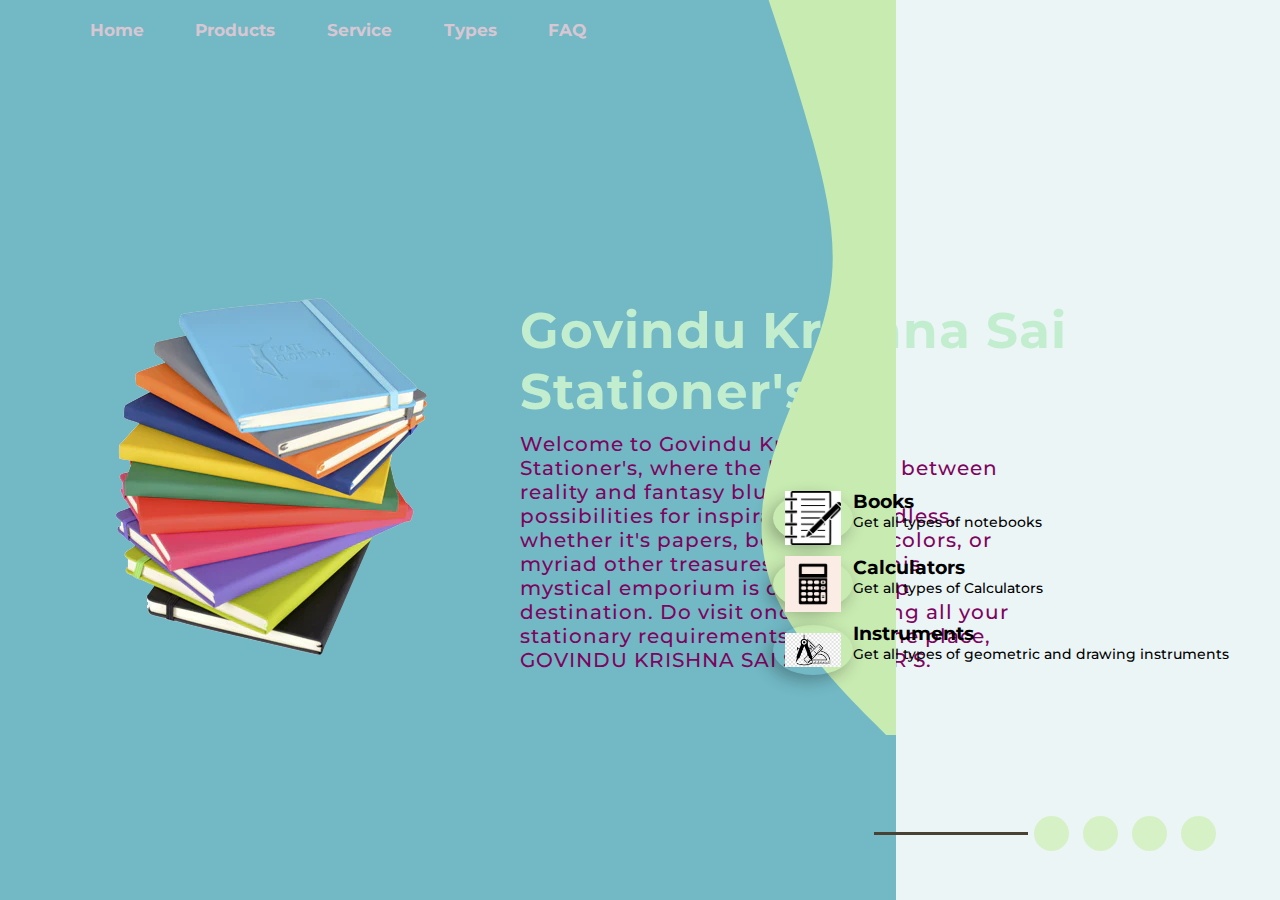
<file: Sai Landing page- Task 1/index.html>
<!DOCTYPE html>
<html lang="en">

<head>
    <meta charset="UTF-8">
    <meta http-equiv="X-UA-Compatible" content="IE=edge">
    <meta name="viewport" content="width=device-width, initial-scale=1.0">
    <title>Task 1</title>
    <link rel="stylesheet" href="https://unpkg.com/swiper@8/swiper-bundle.min.css">
    <link rel="stylesheet" href="https://use.fontawesome.com/releases/v5.15.4/css/all.css"
        integrity="sha384-DyZ88mC6Up2uqS4h/KRgHuoeGwBcD4Ng9SiP4dIRy0EXTlnuz47vAwmeGwVChigm" crossorigin="anonymous">
    <link rel="stylesheet" href="style.css">
</head>

<body>
    <div class="container">
        <div class="wave">
            <img src="bg.png">
        </div>

        <nav>
            <ul>
                <li><a href="#">Home</a></li>
                <li><a href="#">Products</a></li>
                <li><a href="#">Service</a></li>
                <li><a href="#">Types</a></li>
                <li><a href="#">FAQ</a></li>

            </ul>

        </nav>
        <div class="imp-content">
            <div class="image-staionary">
                <div class="swiper mySwiper">
                    <div class="swiper-wrapper">

                        <div class="swiper-slide"><img src="img2.png" alt=""></div>
                        <div class="swiper-slide"><img src="img1.png" alt=""></div>
                        <div class="swiper-slide"><img src="cp.jpeg" alt=""></div>
                        <div class="swiper-slide"><img src="stst.jpeg" alt=""></div>
                        <div class="swiper-slide"><img src="pencil.jpeg" alt=""></div>

                    </div>

                </div>

            </div>
            <div class="imp-text">
                <h1>Govindu Krishna Sai Stationer's</h1>
                <p>
                    Welcome to Govindu Krishna Sai Stationer's, where the boundaries between reality and fantasy blur, and the possibilities for inspiration are endless, whether it's papers, books, pens, colors, or myriad other treasures we seek, this mystical emporium is our one-stop destination. 
                    Do visit once!!! Meeting all your stationary requirements at only one place, GOVINDU KRISHNA SAI STATIONER'S.
                </p>
                <button>Know more</button>
            </div>
        </div>
        <div class="right">
            <div class="box">
                <div class="image">
                    <img src="plogo.png" alt="">
                </div>
                <div class="inner-box">
                    <h3>Books</h3>
                    <p>Get all types of notebooks</p>
                </div>
            </div>
            <div class="box">
                <div class="image">
                    <img src="calci.png" alt="">
                </div>
                <div class="inner-box">
                    <h3>Calculators</h3>
                    <p>Get all types of Calculators</p>
                </div>
            </div>
            <div class="box">
                <div class="image">
                    <img src="geo.png" alt="">
                </div>
                <div class="inner-box">
                    <h3>Instruments</h3>
                    <p>Get all types of geometric and drawing instruments</p>
                </div>
            </div>
        </div>
        <div class="social-links">
            <i class="fab fa-instagram"></i>
            <i class="fab fa-facebook-f"></i>
            <i class="fab fa-twitter"></i>
            <i class="far fa-envelope"></i>


        </div>
    </div>
    <script src="https://unpkg.com/swiper@8/swiper-bundle.min.js"></script>

    <script>
        var swiper = new Swiper(".mySwiper", {
            slidesPerView: 1,
            spaceBetween: 30,
            loop: true,
        });
    </script>
</body>

</html>
</file>
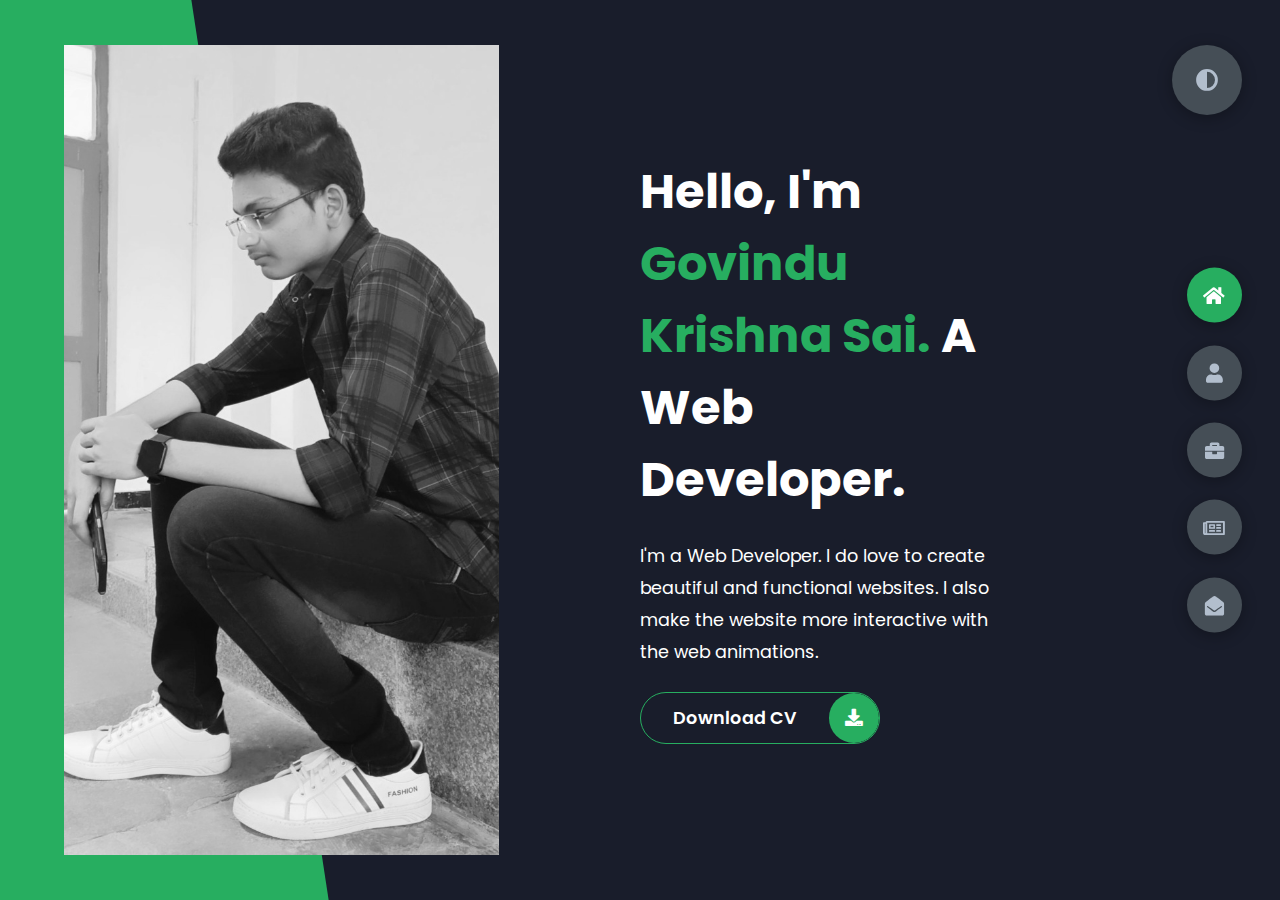
<file: Sai Portfolio- Task 2/index.html>
<!DOCTYPE html>
<html lang="en">
<head>
    <meta charset="UTF-8">
    <meta http-equiv="X-UA-Compatible" content="IE=edge">
    <meta name="viewport" content="width=device-width, initial-scale=1.0">
    <title>Portfolio</title>
    <link rel="stylesheet" href="styles/styles.css">
    <link rel="preconnect" href="https://fonts.googleapis.com">
    <link rel="preconnect" href="https://fonts.gstatic.com" crossorigin>
    <link rel="stylesheet" href="https://cdnjs.cloudflare.com/ajax/libs/font-awesome/5.15.4/css/all.min.css" integrity="sha512-1ycn6IcaQQ40/MKBW2W4Rhis/DbILU74C1vSrLJxCq57o941Ym01SwNsOMqvEBFlcgUa6xLiPY/NS5R+E6ztJQ==" crossorigin="anonymous" referrerpolicy="no-referrer" />
    <link href="https://fonts.googleapis.com/css2?family=Poppins:wght@400;500;600;700;800&display=swap" rel="stylesheet">
</head>
<body class="main-content">
    <header class="container header active" id="home">
        <div class="header-content">
            <div class="left-header">
                <div class="h-shape"></div>
                <div class="image">
                    <img src="Saiii Portfolio.jpg" alt="">
                </div>
            </div>
            <div class="right-header">
                <h1 class="name">
                    Hello, I'm <span>Govindu Krishna Sai.</span>
                    A Web Developer.
                </h1>
                <p>
                    I'm a Web Developer. I do love to create beautiful and functional websites. I also make the website more interactive with the web animations.
                </p>
                <div class="btn-con">
                    <a href="" class="main-btn">
                        <span class="btn-text">Download CV</span>
                        <span class="btn-icon"><i class="fas fa-download"></i></span>
                    </a>
                </div>
            </div>
        </div>
    </header>
    <main>
        <section class="container about" id="about">
            <div class="main-title">
                <h2>About <span>me</span><span class="bg-text">my stats</span></h2>
            </div>

            <div class="about-stats">
                <h4 class="stat-title">My Skills</h4>
                <div class="progress-bars">
                    <div class="progress-bar">
                        <p class="prog-title">html5</p>
                        <div class="progress-con">
                            <p class="prog-text">80%</p>
                            <div class="progress">
                                <span class="html"></span>
                            </div>
                        </div>
                    </div>
                    <div class="progress-bar">
                        <p class="prog-title">css3</p>
                        <div class="progress-con">
                            <p class="prog-text">95%</p>
                            <div class="progress">
                                <span class="css"></span>
                            </div>
                        </div>
                    </div>



                    <div class="progress-bar">
                        <p class="prog-title">Python</p>
                        <div class="progress-con">
                            <p class="prog-text">70%</p>
                            <div class="progress">
                                <span class="python"></span>
                            </div>
                        </div>
                    </div>
                </div>
            </div>

            

        </section>
        <section class="container" id="portfolio">
            <div class="main-title">
                <h2>My <span>Portfolio</span><span class="bg-text">My Work</span></h2>
            </div>
            <p class="port-text">
                Here is some of my work that I've done in various programming languages.
            </p>
            <div class="portfolios">
                <div class="portfolio-item">
                    <div class="image">
                        <img src="img/port1.jpg" alt="">
                    </div>
                    <div class="hover-items">
                        <h3>Project Source</h3>
                        <div class="icons">
                            <a href="#" class="icon">
                                <i class="fab fa-github"></i>
                            </a>
                            <a href="#" class="icon">
                                <i class="fab fa-behance"></i>
                            </a>
                            <a href="#" class="icon">
                                <i class="fab fa-youtube"></i>
                            </a>
                        </div>
                    </div>
                </div>
                <div class="portfolio-item">
                    <div class="image">
                        <img src="img/port2.jpg" alt="">
                    </div>
                    <div class="hover-items">
                        <h3>Project Source</h3>
                        <div class="icons">
                            <a href="#" class="icon">
                                <i class="fab fa-github"></i>
                            </a>
                            <a href="#" class="icon">
                                <i class="fab fa-behance"></i>
                            </a>
                            <a href="#" class="icon">
                                <i class="fab fa-youtube"></i>
                            </a>
                        </div>
                    </div>
                </div>
                <div class="portfolio-item">
                    <div class="image">
                        <img src="img/port3.jpg" alt="">
                    </div>
                    <div class="hover-items">
                        <h3>Project Source</h3>
                        <div class="icons">
                            <a href="#" class="icon">
                                <i class="fab fa-github"></i>
                            </a>
                            <a href="#" class="icon">
                                <i class="fab fa-behance"></i>
                            </a>
                            <a href="#" class="icon">
                                <i class="fab fa-youtube"></i>
                            </a>
                        </div>
                    </div>
                </div>
                <div class="portfolio-item">
                    <div class="image">
                        <img src="img/port4.jpg" alt="">
                    </div>
                    <div class="hover-items">
                        <h3>Project Source</h3>
                        <div class="icons">
                            <a href="#" class="icon">
                                <i class="fab fa-github"></i>
                            </a>
                            <a href="#" class="icon">
                                <i class="fab fa-behance"></i>
                            </a>
                            <a href="#" class="icon">
                                <i class="fab fa-youtube"></i>
                            </a>
                        </div>
                    </div>
                </div>
                <div class="portfolio-item">
                    <div class="image">
                        <img src="img/port5.jpg" alt="">
                    </div>
                    <div class="hover-items">
                        <h3>Project Source</h3>
                        <div class="icons">
                            <a href="#" class="icon">
                                <i class="fab fa-github"></i>
                            </a>
                            <a href="#" class="icon">
                                <i class="fab fa-behance"></i>
                            </a>
                            <a href="#" class="icon">
                                <i class="fab fa-youtube"></i>
                            </a>
                        </div>
                    </div>
                </div>
                <div class="portfolio-item">
                    <div class="image">
                        <img src="img/port2.jpg" alt="">
                    </div>
                    <div class="hover-items">
                        <h3>Project Source</h3>
                        <div class="icons">
                            <a href="#" class="icon">
                                <i class="fab fa-github"></i>
                            </a>
                            <a href="#" class="icon">
                                <i class="fab fa-behance"></i>
                            </a>
                            <a href="#" class="icon">
                                <i class="fab fa-youtube"></i>
                            </a>
                        </div>
                    </div>
                </div>
                <div class="portfolio-item">
                    <div class="image">
                        <img src="img/port7.jpg" alt="">
                    </div>
                    <div class="hover-items">
                        <h3>Project Source</h3>
                        <div class="icons">
                            <a href="#" class="icon">
                                <i class="fab fa-github"></i>
                            </a>
                            <a href="#" class="icon">
                                <i class="fab fa-behance"></i>
                            </a>
                            <a href="#" class="icon">
                                <i class="fab fa-youtube"></i>
                            </a>
                        </div>
                    </div>
                </div>
            </div>
        </section>
        <section class="container" id="blogs">
            <div class="blogs-content">
                <div class="main-title">
                    <h2>My <span>Blogs</span><span class="bg-text">My Blogs</span></h2>
                </div>
                <div class="blogs">
                    <div class="blog">
                        <img src="img/port6.jpg" alt="">
                        <div class="blog-text">
                            <h4>
                                How to Create Your Own Website
                            </h4>
                            <p>
                            </p>
                        </div>
                    </div>
                    <div class="blog">
                        <img src="img/blog1.jpg" alt="">
                        <div class="blog-text">
                            <h4>
                                How to Become an Expert in Web Design
                            </h4>
                            <p>
                            </p>
                        </div>
                    </div>
                    <div class="blog">
                        <img src="img/blog2.jpg" alt="">
                        <div class="blog-text">
                            <h4>
                                Become a Web Designer in 10 Days
                            </h4>
                            <p>
                            </p>
                        </div>
                    </div>
                    <div class="blog">
                        <img src="img/blog3.jpg" alt="">
                        <div class="blog-text">
                            <h4>
                                Debbuging made easy with Web Inspector
                            </h4>
                            <p>

                            </p>
                        </div>
                    </div>
                    <div class="blog">
                        <img src="img/port1.jpg" alt="">
                        <div class="blog-text">
                            <h4>
                                Get started with Web Design and UI Design
                            </h4>
                            <p>
                            </p>
                        </div>
                    </div>
                    <div class="blog">
                        <img src="img/port3.jpg" alt="">
                        <div class="blog-text">
                            <h4>
                                This is what you need to know about Web Design
                            </h4>
                            <p>
                            </p>
                        </div>
                    </div>
                </div>
            </div>
        </section>
        <section class="container contact" id="contact">
            <div class="contact-container">
                <div class="main-title">
                    <h2>Contact <span>Me</span><span class="bg-text">Contact</span></h2>
                </div>
                <div class="contact-content-con">
                    <div class="left-contact">
                        <h4>Contact me here.</h4>
                        <p>
                        </p>
                        <div class="contact-info">
                            <div class="contact-item">
                                <div class="icon">
                                    <i class="fas fa-map-marker-alt"></i>
                                    <span>Location</span>
                                </div>: Guntur, India
                                </p>
                            </div>
                            <div class="contact-item">
                                <div class="icon">
                                    <i class="fas fa-envelope"></i>
                                    <span>Email</span>
                                </div>:krishnasaigovindu789@gmail.com
                                </p>
                            </div>
                            <div class="contact-item">
                                <div class="icon">
                                    <i class="fas fa-user-graduate"></i>
                                    <span>Education</span>
                                </div>
                                <p>
                                    <span>:Vignan, Guntur</span>
                                </p>
                            </div>
                            <div class="contact-item">
                                <div class="icon">
                                    <i class="fas fa-user-graduate"></i>
                                    <span>Mobile Number</span>
                                </div>
                                <p>
                                    <span>: 9603213209</span>
                                </p>
                            </div>
                            <div class="contact-item">
                                <div class="icon">
                                    <i class="fas fa-globe-africa"></i>
                                    <span>Languages</span>
                                </div>
                                <p>
                                    <span>: English, Telugu, Hindi</span>
                                </p>
                            </div>
                        </div>
                        <div class="contact-icons">
                            <div class="contact-icon">
                                <a href="www.facebook.com" target="_blank">
                                    <i class="fab fa-facebook-f"></i>
                                </a>
                                <a href="#" target="_blank">
                                    <i class="fab fa-twitter"></i>
                                </a>
                                <a href="#" target="_blank">
                                    <i class="fab fa-github"></i>
                                </a>
                                <a href="#" target="_blank">
                                    <i class="fab fa-youtube"></i>
                                </a>
                            </div>
                        </div>
                    </div>
                    <div class="right-contact">
                        <form action="" class="contact-form">
                            <div class="input-control i-c-2">
                                <input type="text" required placeholder="YOUR NAME">
                                <input type="email" required placeholder="YOUR EMAIL">
                            </div>
                            <div class="input-control">
                                <input type="text" required placeholder="ENTER SUBJECT">
                            </div>
                            <div class="input-control">
                                <textarea name="" id="" cols="15" rows="8" placeholder="Message Here..."></textarea>
                            </div>
                            <div class="submit-btn">
                                <a href="#" class="main-btn">
                                    <span class="btn-text">Download CV</span>
                                    <span class="btn-icon"><i class="fas fa-download"></i></span>
                                </a>
                            </div>
                        </form>
                    </div>
                </div>
            </div>
        </section>
    </main>

    <div class="controls">
        <div class="control active-btn" data-id="home" >
            <i class="fas fa-home"></i>
        </div>
        <div class="control" data-id="about">
            <i class="fas fa-user"></i>
        </div>
        <div class="control" data-id="portfolio">
            <i class="fas fa-briefcase"></i>
        </div>
        <div class="control" data-id="blogs">
            <i class="far fa-newspaper"></i>
        </div>
        <div class="control" data-id="contact">
            <i class="fas fa-envelope-open"></i>
        </div>
    </div>
    <div class="theme-btn">
        <i class="fas fa-adjust"></i>
    </div>
    <script src="app.js"></script>
</body>
</html>
</file>
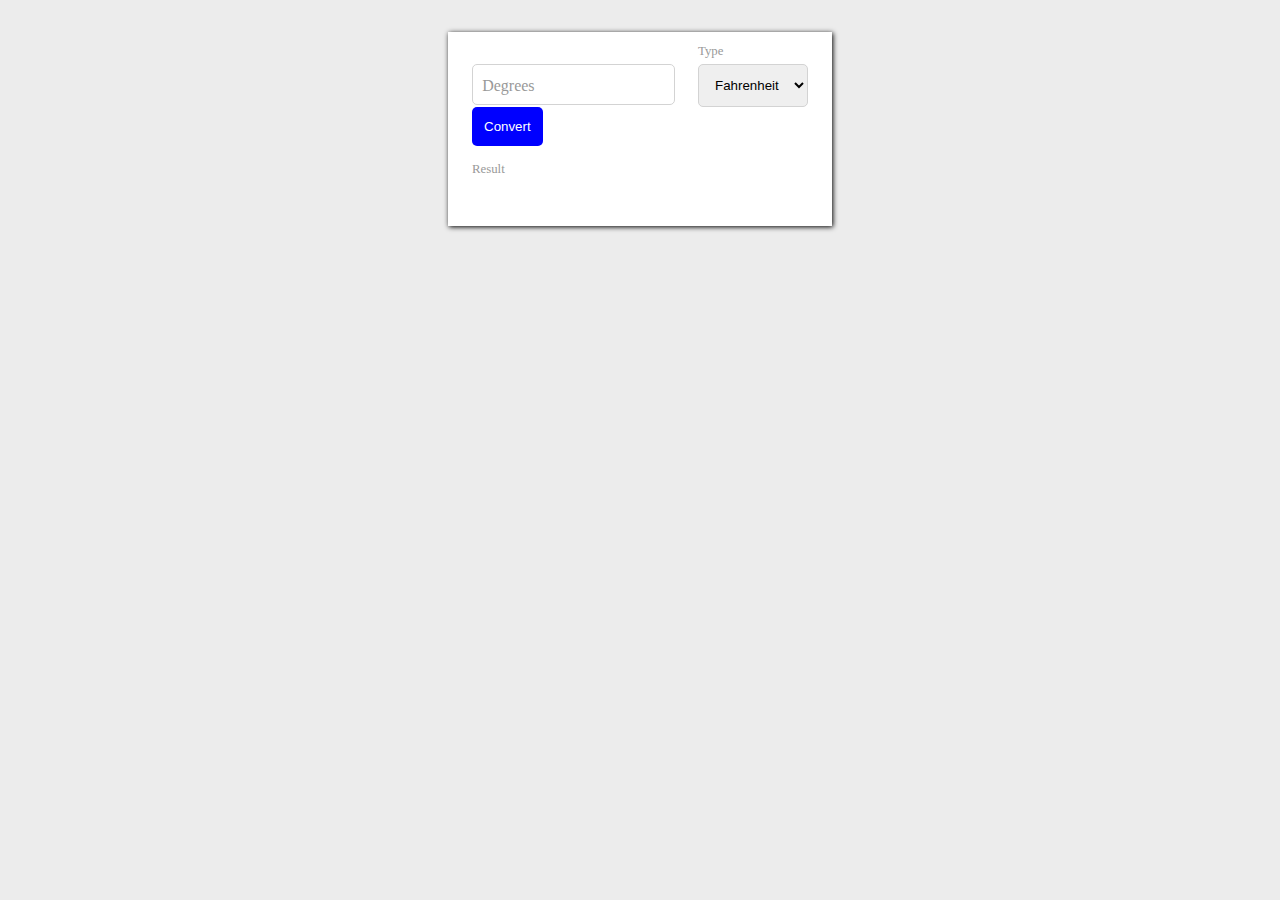
<file: Sai Temperature Converter- Task 3/index.html>
<!DOCTYPE html>
<html lang="en">
  <head>
    <meta charset="UTF-8" />
    <meta http-equiv="X-UA-Compatible" content="IE=edge" />
    <meta name="robots" content="index,follow" />
    <meta name="author" content="Kai Lee" />
    <meta name="viewport" content="width=device-width, initial-scale=1.0" />
    <title>Temperature converter website</title>
    <link rel="stylesheet" href="./style.css" />
  </head>
  <body>
    <main>
      <form>
        <div class="float-container">
          <input type="number" name="degrees" autocomplete="off" required />
          <lebal class="degrees">Degrees</lebal>
        </div>
        <div class="float-container">
          <select name="type">
            <option value="F" selected>Fahrenheit</option>
            <option value="C">Celsius</option>
          </select>
          <lebal class="type">Type</lebal>
        </div>
        <button type="submit">Convert</button>
      </form>
      <div class="result">
        <p>Result</p>
        <p></p>
      </div>
    </main>
    <script>
      const form = document.querySelector("form");
      const resultArea = document.querySelector(".result p:nth-child(2)");
      const convert2F = degree => (degree * 1.8 + 32).toFixed(2);
      const convert2C = degree => ((degree - 32) * 0.5556).toFixed(2);
      const submitHandler = e => {
        e.preventDefault();
        const degrees = Number(e.target.degrees.value) || 0;
        const type = e.target.type.value;
        const strategy = {
          C: convert2F,
          F: convert2C,
        };
        const result = strategy[type](degrees);
        resultArea.innerHTML = `${result} ${type === "C" ? "&#8457" : " &#8451"}`;
      };
      form.addEventListener("submit", submitHandler);
    </script>
  </body>
</html>
</file>
<file: Sai Landing page- Task 1/style.css>
@import url('https://fonts.googleapis.com/css2?family=Montserrat:wght@300&display=swap');
*{
    padding: 0;
    margin: 0;
    font-family: 'Montserrat', sans-serif;
}
.wave{
    position: absolute;
    top:0;
    right: 30%;
}
.container{
    height:100vh;
    width:100%;
    background: linear-gradient(to right,#72b9c5 70%, #ebf5f6 30%);
    position: relative;
    overflow:hidden;

}

nav ul{
    display:flex;
    list-style-type: none;

    
}
nav{
    width: 90%;
    margin: auto;
    padding-top: 20px;
    display: flex;
    justify-content: space-between;
    align-items: center;
}
nav ul li{
    margin: 0 5px;

}
nav ul li a{
    text-decoration: none;
    z-index: 1;
    padding: 0.3rem 1.3rem;
    font-size: 17px; 
    position: relative;
    font-weight: bold;
    color: #d8c7d3;
   
    
}
nav ul li a::after{
    content: "";
    width: 0%;
    height: 100%;
    position: absolute;
    top:0;
    left:0;
    border-radius: 20px;
    background-color: hsla(97, 49%, 18%, 0.217);
    z-index: -1;
    transition: 0.5s;
}
nav ul li a:hover::after{
    width: 100%;
}
.imp-content {
    width: 60%;
    padding-top: 100px;
    margin-left: 3rem;
    display: flex;
    align-items: center;
    justify-content: space-around;
}
.image-staionary, .imp-text{
    flex-basis: 50%;
}
.image-staionary{
    
    padding-right: 40px;
    width: auto;
    
}
.imp-content h1{
    font-size: 50px;
    font-weight: 10000px;
    letter-spacing: 1px;
    color:#c3edcf;
    padding-top: 10rem;
    
}
.imp-content p{
    margin-top: 10px;
    font-size: 20px;
    letter-spacing: 1px;
    padding-right: 6rem;
    color: rgb(127, 3, 96);
    font-weight: 500;
    
    
}
.imp-content button{
    margin-top: 30rem;
    outline:none;
    border: none;
    font-size: 18px;
    padding: 0.5rem 2.5rem 0.5rem 1rem;
    border-radius: 0 50% 50% 0;
    background-color: #494234;
    color: white;
    cursor: pointer;
    margin-left: 30rem;

}
.swiper{
    width: 27rem;
    padding-bottom: 25rem;
}
.swiper-slide{
    display: flex;
    align-items: center;
    justify-content: center;
}

.right{
    position: absolute;
    right: 4%;
    bottom: 25%;
    
}
.box{
    display: flex;
    align-items:center;
}
.right .box .image img{
    width: 70%;

}
.image{
    margin-top: 1rem;
    width: 80px;
    height: 50px;
    border-radius: 50%;
    box-shadow: -5px 5px 17px rgba(0,0,0,0.3);
    display: flex;
    align-items: center;
    justify-content: center;
    transition: 0.5s;
}
.image:hover{
    background-color: rgba(73,66,52,0.7);
}
.box .inner-box{
    margin:1.5 rem 0 0 1rem;
}
.box .inner-box p{
    font-size:14px;
    font-weight: 500;
}
.social-links{
    position:absolute;
    right : 5%;
    bottom: 5%;

}
.social-links::before{
    content: "";
    width: 80%;
    height : 3px;
    position: absolute;
    top: 42%;
    left: -150px;
    background-color: #494234; 
}
.social-links i{
    margin-left: 10px;
    width : 35px;
    height: 35px;
    border-radius: 50%;
    background-color: #d7f1c6;
    display: inline-flex;
    align-items: center;
    justify-content: center;
    transition: 0.5s;
} 
.social-links i:hover{
    transform : translateY(-15px);


}
</file>
<file: Sai Portfolio- Task 2/styles/styles.css>
* {
  margin: 0;
  padding: 0;
  box-sizing: border-box;
  list-style: none;
}

:root {
  --color-primary: #191d2b;
  --color-secondary: #27AE60;
  --color-white: #FFFFFF;
  --color-black: #000;
  --color-grey0: #f8f8f8;
  --color-grey-1: #dbe1e8;
  --color-grey-2: #b2becd;
  --color-grey-3: #6c7983;
  --color-grey-4: #454e56;
  --color-grey-5: #2a2e35;
  --color-grey-6: #12181b;
  --br-sm-2: 14px;
  --box-shadow-1: 0 3px 15px rgba(0,0,0,.3);
}

.light-mode {
  --color-primary: #FFFFFF;
  --color-secondary: #F56692;
  --color-white: #454e56;
  --color-black: #000;
  --color-grey0: #f8f8f8;
  --color-grey-1: #6c7983;
  --color-grey-2: #6c7983;
  --color-grey-3: #6c7983;
  --color-grey-4: #454e56;
  --color-grey-5: #f8f8f8;
  --color-grey-6: #12181b;
}

body {
  background-color: var(--color-primary);
  font-family: "Poppins", sans-serif;
  font-size: 1.1rem;
  color: var(--color-white);
  transition: all 0.4s ease-in-out;
}

a {
  display: inline-block;
  text-decoration: none;
  color: inherit;
  font-family: inherit;
}

header {
  min-height: 100vh;
  color: var(--color-white);
  overflow: hidden;
  padding: 0 !important;
}

section {
  min-height: 100vh;
  width: 100%;
  position: absolute;
  left: 0;
  top: 0;
  padding: 3rem 18rem;
}

.container {
  display: none;
  transform: translateY(-100%) scale(0);
  transition: all 0.4s ease-in-out;
  background-color: var(--color-primary);
}

.active {
  display: block;
  animation: appear 1s ease-in-out;
  transform: translateY(0) scaleY(1);
}
@keyframes appear {
  0% {
    transform: translateY(-100%) scaleY(0);
  }
  100% {
    transform: translateY(0) scaleY(1);
  }
}

.controls {
  position: fixed;
  z-index: 10;
  top: 50%;
  right: 3%;
  display: flex;
  flex-direction: column;
  align-items: center;
  justify-content: center;
  transform: translateY(-50%);
}
.controls .control {
  padding: 1rem;
  cursor: pointer;
  background-color: var(--color-grey-4);
  width: 55px;
  height: 55px;
  border-radius: 50%;
  display: flex;
  justify-content: center;
  align-items: center;
  margin: 0.7rem 0;
  box-shadow: var(--box-shadow-1);
}
.controls .control i {
  font-size: 1.2rem;
  color: var(--color-grey-2);
  pointer-events: none;
}
.controls .active-btn {
  background-color: var(--color-secondary);
  transition: all 0.4s ease-in-out;
}
.controls .active-btn i {
  color: var(--color-white);
}

.theme-btn {
  top: 5%;
  right: 3%;
  width: 70px;
  height: 70px;
  border-radius: 50%;
  background-color: var(--color-grey-4);
  cursor: pointer;
  position: fixed;
  display: flex;
  justify-content: center;
  align-items: center;
  box-shadow: 0 3px 15px rgba(0, 0, 0, 0.3);
  transition: all 0.1s ease-in-out;
}
.theme-btn:active {
  transform: translateY(-3px);
}
.theme-btn i {
  font-size: 1.4rem;
  color: var(--color-grey-2);
  pointer-events: none;
}

/*Header-content*/
.header-content {
  display: grid;
  grid-template-columns: repeat(2, 1fr);
  min-height: 100vh;
}
.header-content .left-header {
  display: flex;
  align-items: center;
  position: relative;
}
.header-content .left-header .h-shape {
  transition: all 0.4s ease-in-out;
  width: 65%;
  height: 100%;
  background-color: var(--color-secondary);
  position: absolute;
  left: 0;
  top: 0;
  z-index: -1;
  clip-path: polygon(0 0, 46% 0, 79% 100%, 0% 100%);
}
.header-content .left-header .image {
  border-radius: var(--br-sm-2);
  height: 90%;
  width: 68%;
  margin-left: 4rem;
  background-color: var(--color-black);
  transition: all 0.4s ease-in-out;
}
.header-content .left-header .image img {
  width: 100%;
  height: 100%;
  object-fit: cover;
  transition: all 0.4s ease-in-out;
  filter: grayscale(100%);
}
.header-content .left-header .image img:hover {
  filter: grayscale(0);
}
.header-content .right-header {
  display: flex;
  flex-direction: column;
  justify-content: center;
  padding-right: 18rem;
}
.header-content .right-header .name {
  font-size: 3rem;
}
.header-content .right-header .name span {
  color: var(--color-secondary);
}
.header-content .right-header p {
  margin: 1.5rem 0;
  line-height: 2rem;
}

/*About*/
.about-container {
  display: grid;
  grid-template-columns: repeat(2, 1fr);
  padding-top: 3.5rem;
  padding-bottom: 5rem;
}
.about-container .right-about {
  display: grid;
  grid-template-columns: repeat(2, 1fr);
  grid-gap: 2rem;
}
.about-container .right-about .about-item {
  border: 1px solid var(--color-grey-5);
  border-radius: 5px;
  transition: all 0.4s ease-in-out;
  box-shadow: 1px 2px 15px rgba(0, 0, 0, 0.1);
}
.about-container .right-about .about-item:hover {
  cursor: default;
  transform: translateY(-5px);
  border: 1px solid var(--color-secondary);
  box-shadow: 1px 4px 15px rgba(0, 0, 0, 0.32);
}
.about-container .right-about .about-item .abt-text {
  padding: 1.5rem;
  display: flex;
  flex-direction: column;
}
.about-container .right-about .about-item .abt-text .large-text {
  font-size: 3rem;
  font-weight: 700;
  color: var(--color-secondary);
}
.about-container .right-about .about-item .abt-text .small-text {
  padding-left: 3rem;
  position: relative;
  text-transform: uppercase;
  font-size: 1.2rem;
  color: var(--color-grey-1);
  letter-spacing: 2px;
}
.about-container .right-about .about-item .abt-text .small-text::before {
  content: "";
  position: absolute;
  left: 0;
  top: 15px;
  width: 2rem;
  height: 2px;
  background-color: var(--color-grey-5);
}
.about-container .left-about {
  padding-right: 5rem;
}
.about-container .left-about p {
  line-height: 2rem;
  padding: 1rem;
  color: var(--color-grey-1);
}
.about-container .left-about h4 {
  font-size: 2rem;
  text-transform: uppercase;
}

.about-stats {
  padding-bottom: 4rem;
}
.about-stats .progress-bars {
  display: grid;
  grid-template-columns: repeat(2, 1fr);
  grid-gap: 2rem;
}
.about-stats .progress-bars .progress-bar {
  display: flex;
  flex-direction: column;
}
.about-stats .progress-bars .progress-bar .prog-title {
  text-transform: uppercase;
  font-weight: 500;
}
.about-stats .progress-bars .progress-bar .progress-con {
  display: flex;
  align-items: center;
}
.about-stats .progress-bars .progress-bar .progress-con .prog-text {
  color: var(--color-grey-2);
}
.about-stats .progress-bars .progress-bar .progress-con .progress {
  width: 100%;
  height: 0.45rem;
  background-color: var(--color-grey-4);
  margin-left: 1rem;
  position: relative;
}
.about-stats .progress-bars .progress-bar .progress-con .progress span {
  position: absolute;
  top: 0;
  left: 0;
  height: 100%;
  background-color: var(--color-secondary);
  transition: all 0.4s ease-in-out;
  width: 60%;
}
.about-stats .progress-bars .progress-bar .progress-con .progress .html {
  width: 80%;
}
.about-stats .progress-bars .progress-bar .progress-con .progress .css {
  width: 95%;
}
.about-stats .progress-bars .progress-bar .progress-con .progress .js {
  width: 75%;
}
.about-stats .progress-bars .progress-bar .progress-con .progress .react {
  width: 60%;
}
.about-stats .progress-bars .progress-bar .progress-con .progress .node {
  width: 87%;
}
.about-stats .progress-bars .progress-bar .progress-con .progress .python {
  width: 70%;
}

.stat-title {
  text-transform: uppercase;
  font-size: 1.4rem;
  text-align: center;
  padding: 3.5rem 0;
  position: relative;
}
.stat-title::before {
  content: "";
  position: absolute;
  left: 50%;
  top: 0;
  width: 40%;
  height: 1px;
  background-color: var(--color-grey-5);
  transform: translateX(-50%);
}

/*Timeline*/
.timeline {
  display: grid;
  grid-template-columns: repeat(2, 1fr);
  grid-gap: 2rem;
  padding-bottom: 3rem;
}
.timeline .timeline-item {
  position: relative;
  padding-left: 3rem;
  border-left: 1px solid var(--color-grey-5);
}
.timeline .timeline-item .tl-icon {
  position: absolute;
  left: -27px;
  top: 0;
  background-color: var(--color-secondary);
  width: 50px;
  height: 50px;
  border-radius: 50%;
  display: flex;
  align-items: center;
  justify-content: center;
}
.timeline .timeline-item .tl-icon i {
  font-size: 1.3rem;
}
.timeline .timeline-item .tl-duration {
  padding: 0.2rem 0.6rem;
  background-color: var(--color-grey-5);
  border-radius: 15px;
  display: inline-block;
  font-size: 0.8rem;
  text-transform: uppercase;
  font-weight: 500;
}
.timeline .timeline-item h5 {
  padding: 1rem 0;
  text-transform: uppercase;
  font-size: 1.3rem;
  font-weight: 600;
}
.timeline .timeline-item h5 span {
  color: var(--color-grey-2);
  font-weight: 500;
  font-size: 1.2rem;
}
.timeline .timeline-item p {
  color: var(--color-grey-2);
}

.port-text {
  padding: 2rem 0;
  text-align: center;
}

.portfolios {
  display: grid;
  grid-template-columns: repeat(3, 1fr);
  grid-gap: 2rem;
  margin-top: 3rem;
}
.portfolios .portfolio-item {
  position: relative;
  border-radius: 15px;
}
.portfolios .portfolio-item img {
  width: 100%;
  height: 300px;
  object-fit: cover;
  border-radius: 15px;
}
.portfolios .portfolio-item .hover-items {
  width: 100%;
  height: 100%;
  background-color: var(--color-secondary);
  position: absolute;
  left: 0;
  top: 0;
  border-radius: 15px;
  display: flex;
  justify-content: center;
  align-items: center;
  flex-direction: column;
  opacity: 0;
  transform: scale(0);
  transition: all 0.4s ease-in-out;
}
.portfolios .portfolio-item .hover-items h3 {
  font-size: 1.5rem;
  color: var(--color-white);
  margin-bottom: 1.5rem;
}
.portfolios .portfolio-item .hover-items .icons {
  display: flex;
  justify-content: center;
  align-items: center;
}
.portfolios .portfolio-item .hover-items .icons .icon {
  background-color: var(--color-primary);
  border-radius: 50%;
  width: 50px;
  height: 50px;
  display: flex;
  align-items: center;
  justify-content: center;
  margin: 0 1rem;
  cursor: pointer;
  transition: all 0.4s ease-in-out;
}
.portfolios .portfolio-item .hover-items .icons .icon i {
  font-size: 1.5rem;
  color: var(--color-white);
  margin: 0 1rem;
}
.portfolios .portfolio-item .hover-items .icons .icon:hover {
  background-color: var(--color-white);
}
.portfolios .portfolio-item .hover-items .icons .icon:hover i {
  color: var(--color-primary);
}

.portfolio-item:hover .hover-items {
  opacity: 1;
  transform: scale(1);
}

.blogs {
  display: grid;
  grid-template-columns: repeat(3, 1fr);
  grid-gap: 2rem;
  margin-top: 3rem;
}
.blogs .blog {
  position: relative;
  background-color: var(--color-grey-5);
  border-radius: 5px;
  box-shadow: 1px 1px 20px rgba(0, 0, 0, 0.1);
  transition: all 0.4s ease-in-out;
}
.blogs .blog:hover {
  box-shadow: 1px 1px 20px rgba(0, 0, 0, 0.3);
  transform: translateY(-5px);
  transition: all 0.4s ease-in-out;
}
.blogs .blog:hover img {
  filter: grayscale(0);
  transform: scale(1.1);
  box-shadow: 0px 4px 15px rgba(0, 0, 0, 0.8);
}
.blogs .blog img {
  width: 100%;
  height: 300px;
  object-fit: cover;
  border-top-left-radius: 5px;
  border-top-right-radius: 5px;
  filter: grayscale(100%);
  transition: all 0.4s ease-in-out;
}
.blogs .blog .blog-text {
  margin-top: -7px;
  padding: 1.1rem;
  border-top: 8px solid var(--color-secondary);
}
.blogs .blog .blog-text h4 {
  font-size: 1.5rem;
  margin-bottom: 0.7rem;
  transition: all 0.4s ease-in-out;
  cursor: pointer;
}
.blogs .blog .blog-text h4:hover {
  color: var(--color-secondary);
}
.blogs .blog .blog-text p {
  color: var(--color-grey-2);
  line-height: 2rem;
  padding-bottom: 1rem;
}

.contact-content-con {
  display: flex;
  padding-top: 3.5rem;
}
.contact-content-con .left-contact {
  flex: 2;
}
.contact-content-con .left-contact h4 {
  margin-top: 1rem;
  font-size: 2rem;
  text-transform: uppercase;
}
.contact-content-con .left-contact p {
  margin: 1rem 0;
  line-height: 2rem;
}
.contact-content-con .left-contact .contact-info .contact-item {
  display: flex;
  align-items: center;
  justify-content: space-between;
}
.contact-content-con .left-contact .contact-info .contact-item p {
  margin: 0.3rem 0 !important;
  padding: 0 !important;
}
.contact-content-con .left-contact .contact-info .contact-item .icon {
  display: grid;
  grid-template-columns: 40px 1fr;
}
.contact-content-con .left-contact .contact-info .contact-item .icon i {
  display: flex;
  align-items: center;
  font-size: 1.3rem;
}
.contact-content-con .left-contact .contact-icon {
  display: flex;
  margin-top: 2rem;
}
.contact-content-con .left-contact .contact-icon a {
  display: flex;
  align-items: center;
  color: var(--color-white);
  background-color: var(--color-grey-5);
  cursor: pointer;
  justify-content: center;
  width: 50px;
  height: 50px;
  border-radius: 50%;
  margin: 0 0.4rem;
  transition: all 0.4s ease-in-out;
}
.contact-content-con .left-contact .contact-icon a:hover {
  background-color: var(--color-secondary);
}
.contact-content-con .left-contact .contact-icon a:hover i {
  color: var(--color-primary);
}
.contact-content-con .left-contact .contact-icon a i {
  display: flex;
  align-items: center;
  justify-content: center;
  font-size: 1.3rem;
}
.contact-content-con .right-contact {
  flex: 3;
  margin-left: 3rem;
}
.contact-content-con .right-contact .input-control {
  margin: 1.5rem 0;
}
.contact-content-con .right-contact .input-control input, .contact-content-con .right-contact .input-control textarea {
  border-radius: 30px;
  font-weight: inherit;
  font-size: inherit;
  font-family: inherit;
  padding: 0.8rem 1.1rem;
  outline: none;
  border: none;
  background-color: var(--color-grey-5);
  width: 100%;
  color: var(--color-white);
  resize: none;
}
.contact-content-con .right-contact .i-c-2 {
  display: flex;
}
.contact-content-con .right-contact .i-c-2 :last-child {
  margin-left: 1.5rem;
}
.contact-content-con .right-contact .submit-btn {
  display: flex;
  justify-content: flex-start;
}

/*Independed components*/
.btn-con {
  display: flex;
  align-self: flex-start;
}

.main-btn {
  border-radius: 30px;
  color: inherit;
  font-weight: 600;
  position: relative;
  border: 1px solid var(--color-secondary);
  display: flex;
  align-self: flex-start;
  align-items: center;
  overflow: hidden;
}
.main-btn .btn-text {
  padding: 0 2rem;
}
.main-btn .btn-icon {
  background-color: var(--color-secondary);
  display: flex;
  align-items: center;
  justify-content: center;
  border-radius: 50%;
  padding: 1rem;
}
.main-btn::before {
  content: "";
  position: absolute;
  top: 0;
  right: 0;
  transform: translateX(100%);
  transition: all 0.4s ease-out;
  z-index: -1;
}
.main-btn:hover {
  transition: all 0.4s ease-out;
}
.main-btn:hover::before {
  width: 100%;
  height: 100%;
  background-color: var(--color-secondary);
  transform: translateX(0);
  transition: all 0.4s ease-out;
}

.main-title {
  text-align: center;
}
.main-title h2 {
  position: relative;
  text-transform: uppercase;
  font-size: 4rem;
  font-weight: 700;
}
.main-title h2 span {
  color: var(--color-secondary);
}
.main-title h2 .bg-text {
  position: absolute;
  top: 50%;
  left: 50%;
  color: var(--color-grey-5);
  transition: all 0.4s ease-in-out;
  z-index: -1;
  transform: translate(-50%, -50%);
  font-weight: 800;
  font-size: 6.3rem;
}

.about-container .left-about p {
  padding-left: 0;
}

@media screen and (max-width: 600px) {
  header {
    padding: 0 !important;
  }

  .theme-btn {
    width: 50px;
    height: 50px;
  }

  .header-content {
    grid-template-columns: repeat(1, 1fr);
    padding-bottom: 6rem;
  }

  .left-header .h-shape {
    display: none;
  }

  .right-header {
    grid-row: 1;
    padding-right: 0rem !important;
    width: 90%;
    margin: 0 auto;
  }
  .right-header .name {
    font-size: 2.5rem !important;
    text-align: center;
    padding-top: 3rem;
  }

  .header-content .left-header .image {
    margin: 0 auto;
    width: 90%;
  }

  .controls {
    top: auto;
    bottom: 0;
    flex-direction: row;
    justify-content: center;
    left: 50%;
    transform: translateX(-50%);
    width: 100%;
    background-color: var(--color-grey-5);
  }
  .controls .control {
    margin: 1rem 0.3rem;
  }

  .about-container {
    grid-template-columns: repeat(1, 1fr);
  }
  .about-container .right-about {
    grid-template-columns: repeat(1, 1fr);
    padding-top: 2.5rem;
  }
  .about-container .left-about {
    padding-right: 0;
  }
  .about-container .left-about p {
    padding-left: 0;
  }

  .timeline {
    grid-template-columns: repeat(1, 1fr);
    padding-bottom: 6rem;
  }

  .container {
    padding: 2rem 2.5rem !important;
  }

  .about-stats .progress-bars {
    grid-template-columns: repeat(1, 1fr);
  }

  .portfolios {
    grid-template-columns: repeat(1, 1fr);
    padding-bottom: 6rem;
    margin-top: 1rem;
  }

  .blogs {
    grid-template-columns: repeat(1, 1fr);
    padding-bottom: 6rem;
  }

  .contact-content-con {
    flex-direction: column;
  }
  .contact-content-con .right-contact {
    margin-left: 0;
    margin-top: 2.5rem;
  }

  .contact-content-con .right-contact .i-c-2 {
    flex-direction: column;
  }

  .contact-content-con .right-contact .i-c-2 :last-child {
    margin-left: 0;
    margin-top: 1.5rem;
  }

  .contact-content-con .right-contact {
    margin-bottom: 6rem;
  }

  .contact-item {
    flex-direction: column;
    margin: 1rem 0;
  }
  .contact-item p {
    font-size: 15px;
    color: var(--color-grey-2);
  }
  .contact-item span {
    font-size: 15px;
  }
  .contact-item .icon {
    grid-template-columns: 25px 1fr;
  }

  .main-title h2 {
    font-size: 2rem;
  }
  .main-title h2 span {
    font-size: 2.3rem;
  }
  .main-title h2 .bg-text {
    font-size: 2.3rem;
  }
}
@media screen and (max-width: 1432px) {
  .container {
    padding: 7rem 11rem;
  }

  .contact-content-con {
    flex-direction: column;
  }
  .contact-content-con .right-contact {
    margin-left: 0;
    margin-top: 2.5rem;
  }

  .contact-content-con .right-contact .i-c-2 {
    flex-direction: column;
  }

  .contact-content-con .right-contact .i-c-2 :last-child {
    margin-left: 0;
    margin-top: 1.5rem;
  }

  .contact-content-con .right-contact {
    margin-bottom: 6rem;
  }

  .main-title h2 .bg-text {
    font-size: 5.5rem;
  }
}
@media screen and (max-width: 1250px) {
  .blogs {
    grid-template-columns: repeat(2, 1fr);
    margin-top: 6rem;
  }

  .portfolios {
    grid-template-columns: repeat(2, 1fr);
  }

  .header-content .right-header {
    padding-right: 9rem;
  }
}
@media screen and (max-width: 660px) {
  .blogs {
    grid-template-columns: repeat(1, 1fr);
  }

  .portfolios {
    grid-template-columns: repeat(1, 1fr);
  }
}
@media screen and (max-width: 1070px) {
  .about-container {
    grid-template-columns: repeat(1, 1fr);
  }
  .about-container .right-about {
    padding-top: 2.5rem;
  }

  .main-title h2 {
    font-size: 4rem;
  }
  .main-title h2 span {
    font-size: 4rem;
  }
  .main-title h2 .bg-text {
    font-size: 4.5rem;
  }
}
@media screen and (max-width: 970px) {
  .container {
    padding: 7rem 6rem;
  }

  .about-container .left-about {
    padding-right: 0rem;
  }

  .header-content {
    grid-template-columns: repeat(1, 1fr);
    padding-bottom: 6rem;
  }

  .left-header .h-shape {
    display: none;
  }
  .left-header .image {
    width: 90% !important;
    margin: 0 auto !important;
  }

  .right-header {
    grid-row: 1;
    padding-right: 0rem !important;
    width: 90%;
    margin: 0 auto;
  }
  .right-header .name {
    font-size: 2.5rem !important;
    text-align: center;
    padding-top: 3rem;
  }
}
@media screen and (max-width: 700px) {
  .container {
    padding: 7rem 3rem;
  }

  .about-stats .progress-bars {
    grid-template-columns: repeat(1, 1fr);
  }

  .about-container .right-about {
    grid-template-columns: repeat(1, 1fr);
  }

  .timeline {
    grid-template-columns: repeat(1, 1fr);
  }

  .main-title h2 {
    font-size: 3rem;
  }
  .main-title h2 span {
    font-size: 3rem;
  }
  .main-title h2 .bg-text {
    font-size: 4rem;
  }
}

/*# sourceMappingURL=styles.css.map */
</file>
<file: Sai Temperature Converter- Task 3/style.css>
:root {
    --desc-font-size: 0.8rem;
    --desc-font-color: rgb(153, 153, 153);
  }
  
  * {
    padding: 0;
    margin: 0;
    box-sizing: border-box;
  }
  
  body {
    background-color: rgb(236, 236, 236);
  }
  
  input::-webkit-outer-spin-button,
  input::-webkit-inner-spin-button {
    -webkit-appearance: none;
    margin: 0;
  }
  
  input[type="number"] {
    -moz-appearance: textfield;
  }
  
  main {
    width: 30vw;
    margin-left: auto;
    margin-right: auto;
    margin-top: 2rem;
    padding: 1.5rem;
    padding-top: 2rem;
    background-color: white;
    box-shadow: 1px 1px 5px black;
  }
  
  form {
    display: flex;
    justify-content: space-between;
    flex-wrap: wrap;
  }
  
  form button {
    padding: 0.75rem;
    border-radius: 5px;
    border: none;
    color: white;
    background-color: blue;
  }
  
  .float-container {
    position: relative;
  }
  
  .float-container * {
    border: 1px solid lightgrey;
    position: relative;
  }
  
  .float-container input,
  .float-container select {
    padding: 0.75rem;
    border-radius: 5px;
  }
  
  .float-container .type {
    position: absolute;
    top: -1.25rem;
    left: 0;
    color: var(--desc-font-color);
    font-size: var(--desc-font-size);
    border: none;
  }
  
  .float-container .degrees {
    position: absolute;
    top: 50%;
    left: 5%;
    transform: translateY(-50%);
    color: var(--desc-font-color);
    border: none;
    transition: all 0.1s ease;
    pointer-events: none;
  }
  
  .float-container input[type="number"]:focus ~ .degrees,
  .float-container input[type="number"]:not(:focus):valid ~ .degrees {
    top: -1.25rem;
    left: 0;
    font-size: var(--desc-font-size);
    transform: translateY(0);
  }
  
  .result {
    margin-top: 1rem;
    min-height: 2.5rem;
  }
  
  .result p:nth-child(1) {
    font-size: var(--desc-font-size);
    color: var(--desc-font-color);
  }
  .result p:nth-child(2) {
    margin-top: 0.1rem;
    font-size: 1.25rem;
    font-weight: 600;
  }
</file>
